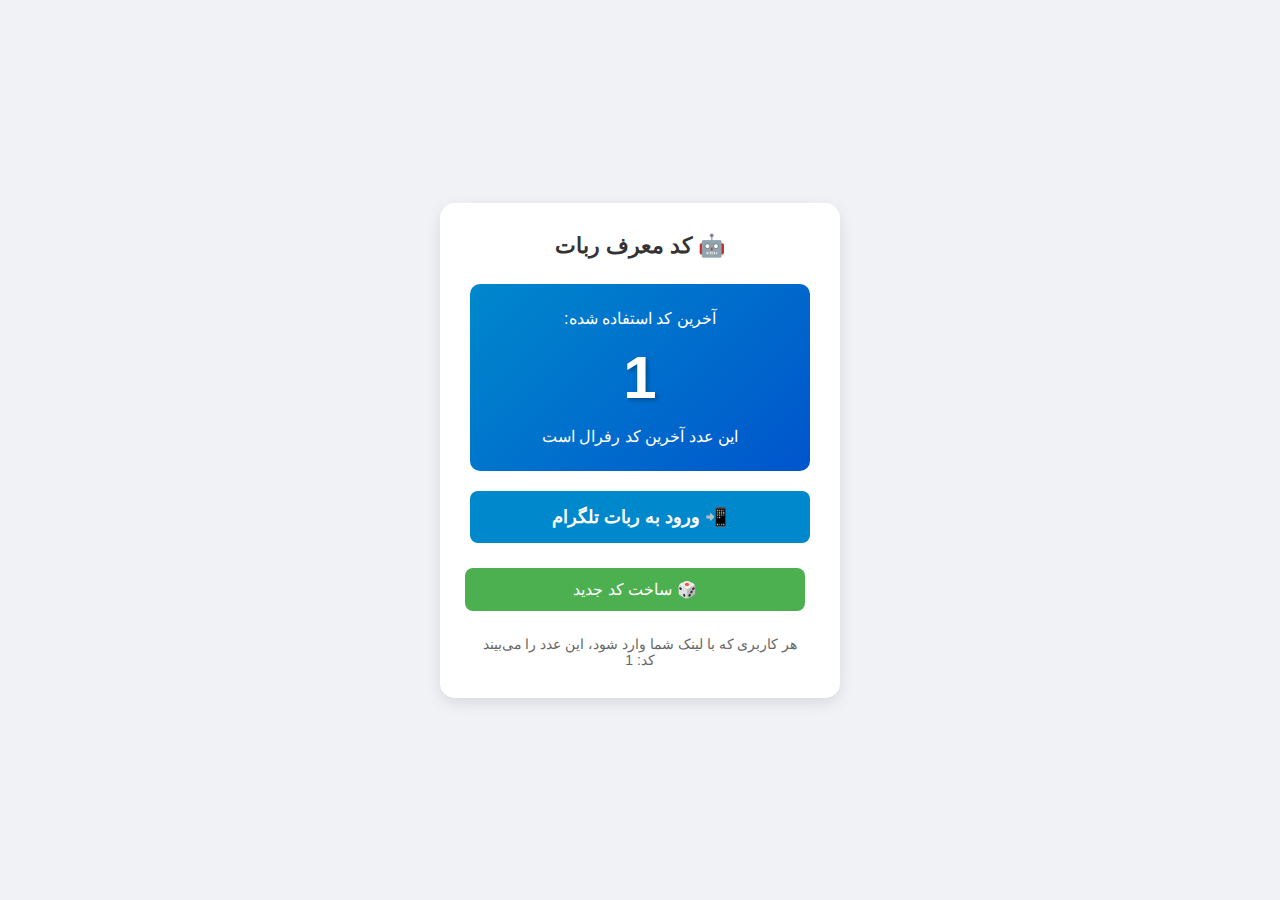
<file: index2.html>
<!DOCTYPE html>
<html lang="fa" dir="rtl">
<head>
    <meta charset="UTF-8">
    <meta name="viewport" content="width=device-width, initial-scale=1.0">
    <title>سیستم کد معرف</title>
    <style>
        * {
            margin: 0;
            padding: 0;
            box-sizing: border-box;
            font-family: Tahoma, sans-serif;
        }
        
        body {
            background: #f0f2f5;
            padding: 20px;
            min-height: 100vh;
            display: flex;
            justify-content: center;
            align-items: center;
        }
        
        .container {
            background: white;
            border-radius: 15px;
            padding: 30px;
            box-shadow: 0 5px 15px rgba(0,0,0,0.1);
            width: 100%;
            max-width: 400px;
            text-align: center;
        }
        
        h1 {
            color: #333;
            margin-bottom: 25px;
            font-size: 22px;
        }
        
        .ref-box {
            background: linear-gradient(135deg, #0088cc 0%, #0055cc 100%);
            color: white;
            padding: 25px;
            border-radius: 10px;
            margin: 20px 0;
        }
        
        .ref-number {
            font-size: 60px;
            font-weight: bold;
            margin: 15px 0;
            text-shadow: 2px 2px 4px rgba(0,0,0,0.3);
        }
        
        .btn {
            background: #4CAF50;
            color: white;
            border: none;
            padding: 12px 25px;
            border-radius: 8px;
            font-size: 16px;
            cursor: pointer;
            margin: 10px 5px;
            width: 100%;
            transition: 0.3s;
        }
        
        .btn:hover {
            background: #45a049;
        }
        
        .btn-copy {
            background: #2196F3;
        }
        
        .btn-copy:hover {
            background: #1976D2;
        }
        
        .link-box {
            background: #f8f9fa;
            border: 2px dashed #ddd;
            padding: 12px;
            border-radius: 8px;
            margin: 15px 0;
            word-break: break-all;
            font-size: 14px;
            display: none;
        }
        
        .info {
            color: #666;
            font-size: 14px;
            margin-top: 15px;
        }
        
        .new-number {
            color: #ff9800;
            font-weight: bold;
        }
        
        .telegram-btn {
            background: #0088cc;
            color: white;
            text-decoration: none;
            display: block;
            padding: 15px;
            border-radius: 8px;
            margin: 15px 0;
            font-weight: bold;
            font-size: 18px;
        }
        
        .telegram-btn:hover {
            background: #0077b5;
        }
    </style>
</head>
<body>
    <div class="container">
        <h1>🤖 کد معرف ربات</h1>
        
        <div class="ref-box">
            <div>آخرین کد استفاده شده:</div>
            <div class="ref-number" id="lastNum">1</div>
            <div>این عدد آخرین کد رفرال است</div>
        </div>
        
        <a href="https://t.me/Hhfbjhvbjhbot" class="telegram-btn" target="_blank">
            📲 ورود به ربات تلگرام
        </a>
        
        <button class="btn" onclick="newCode()">🎲 ساخت کد جدید</button>
        
        <div class="link-box" id="linkBox"></div>
        
        <button class="btn btn-copy" onclick="copyLink()" style="display:none;" id="copyBtn">📋 کپی لینک</button>
        
        <div class="info">
            هر کاربری که با لینک شما وارد شود، این عدد را می‌بیند<br>
            کد: <span id="displayCode">1</span>
        </div>
    </div>

    <script>
        // وقتی صفحه لود شد
        window.onload = function() {
            // اول چک کن ببین توی لینک ref داره یا نه
            let url = new URL(window.location.href);
            let ref = url.searchParams.get("ref");
            
            if(ref) {
                // اگر ref در URL بود
                updateDisplay(ref);
            } else {
                // اگر ref نبود، از localStorage بخون
                let savedNum = localStorage.getItem("lastRefNumber");
                if(savedNum) {
                    updateDisplay(savedNum);
                }
            }
            
            // نمایش کد در پایین
            document.getElementById('displayCode').textContent = 
                document.getElementById('lastNum').textContent;
        };
        
        function updateDisplay(num) {
            document.getElementById('lastNum').textContent = num;
            document.getElementById('lastNum').className = "ref-number new-number";
            document.getElementById('displayCode').textContent = num;
            
            // ذخیره در localStorage
            localStorage.setItem("lastRefNumber", num);
            
            // اضافه کردن کد به لینک تلگرام (اختیاری - فقط نمایش)
            updateTelegramLink(num);
        }
        
        // ساخت کد جدید
        function newCode() {
            // یک عدد تصادفی بین 1 تا 1000
            let newNum = Math.floor(Math.random() * 1000) + 1;
            
            updateDisplay(newNum);
            
            // ساخت لینک صفحه با کد جدید
            let currentUrl = "https://t.me/Hhfbjhvbjhbot";
            let refLink = currentUrl + "?ref=" + newNum;
            
            // نمایش لینک
            document.getElementById('linkBox').textContent = refLink;
            document.getElementById('linkBox').style.display = "block";
            document.getElementById('copyBtn').style.display = "block";
            
            // پیام
            setTimeout(() => {
                alert("✅ کد جدید ساخته شد: " + newNum + 
                      "\n\nلینک برای کپی آماده است\n" +
                      "این کد را در ربات تلگرام وارد کنید");
            }, 100);
        }
        
        // آپدیت لینک تلگرام (فقط برای نمایش)
        function updateTelegramLink(code) {
            // این فقط نمایشیه، چون تلگرام پارامترهای دلخواه قبول نمیکنه
            let telegramBtn = document.querySelector('.telegram-btn');
            telegramBtn.innerHTML = `📲 ورود به ربات تلگرام<br><small>کد: ${code}</small>`;
        }
        
        // کپی کردن لینک
        function copyLink() {
            let linkText = document.getElementById('linkBox').textContent;
            
            // روش ساده برای کپی
            navigator.clipboard.writeText(linkText)
                .then(() => {
                    alert("✅ لینک کپی شد!\n\n" + linkText);
                })
                .catch(() => {
                    // روش جایگزین برای مرورگرهای قدیمی
                    let textArea = document.createElement("textarea");
                    textArea.value = linkText;
                    document.body.appendChild(textArea);
                    textArea.select();
                    document.execCommand("copy");
                    document.body.removeChild(textArea);
                    alert("✅ لینک کپی شد!\n\n" + linkText);
                });
        }
        
        // ذخیره کد هنگام کلیک روی لینک تلگرام
        document.querySelector('.telegram-btn').addEventListener('click', function(e) {
            let currentCode = document.getElementById('lastNum').textContent;
            
            // ذخیره در حافظه موقت
            sessionStorage.setItem('telegram_ref_code', currentCode);
            
            // پیام
            alert("کد معرف شما: " + currentCode + 
                  "\n\nلطفاً این کد را در ربات تلگرام وارد کنید");
        });
    </script>
</body>
</html>
</file>
